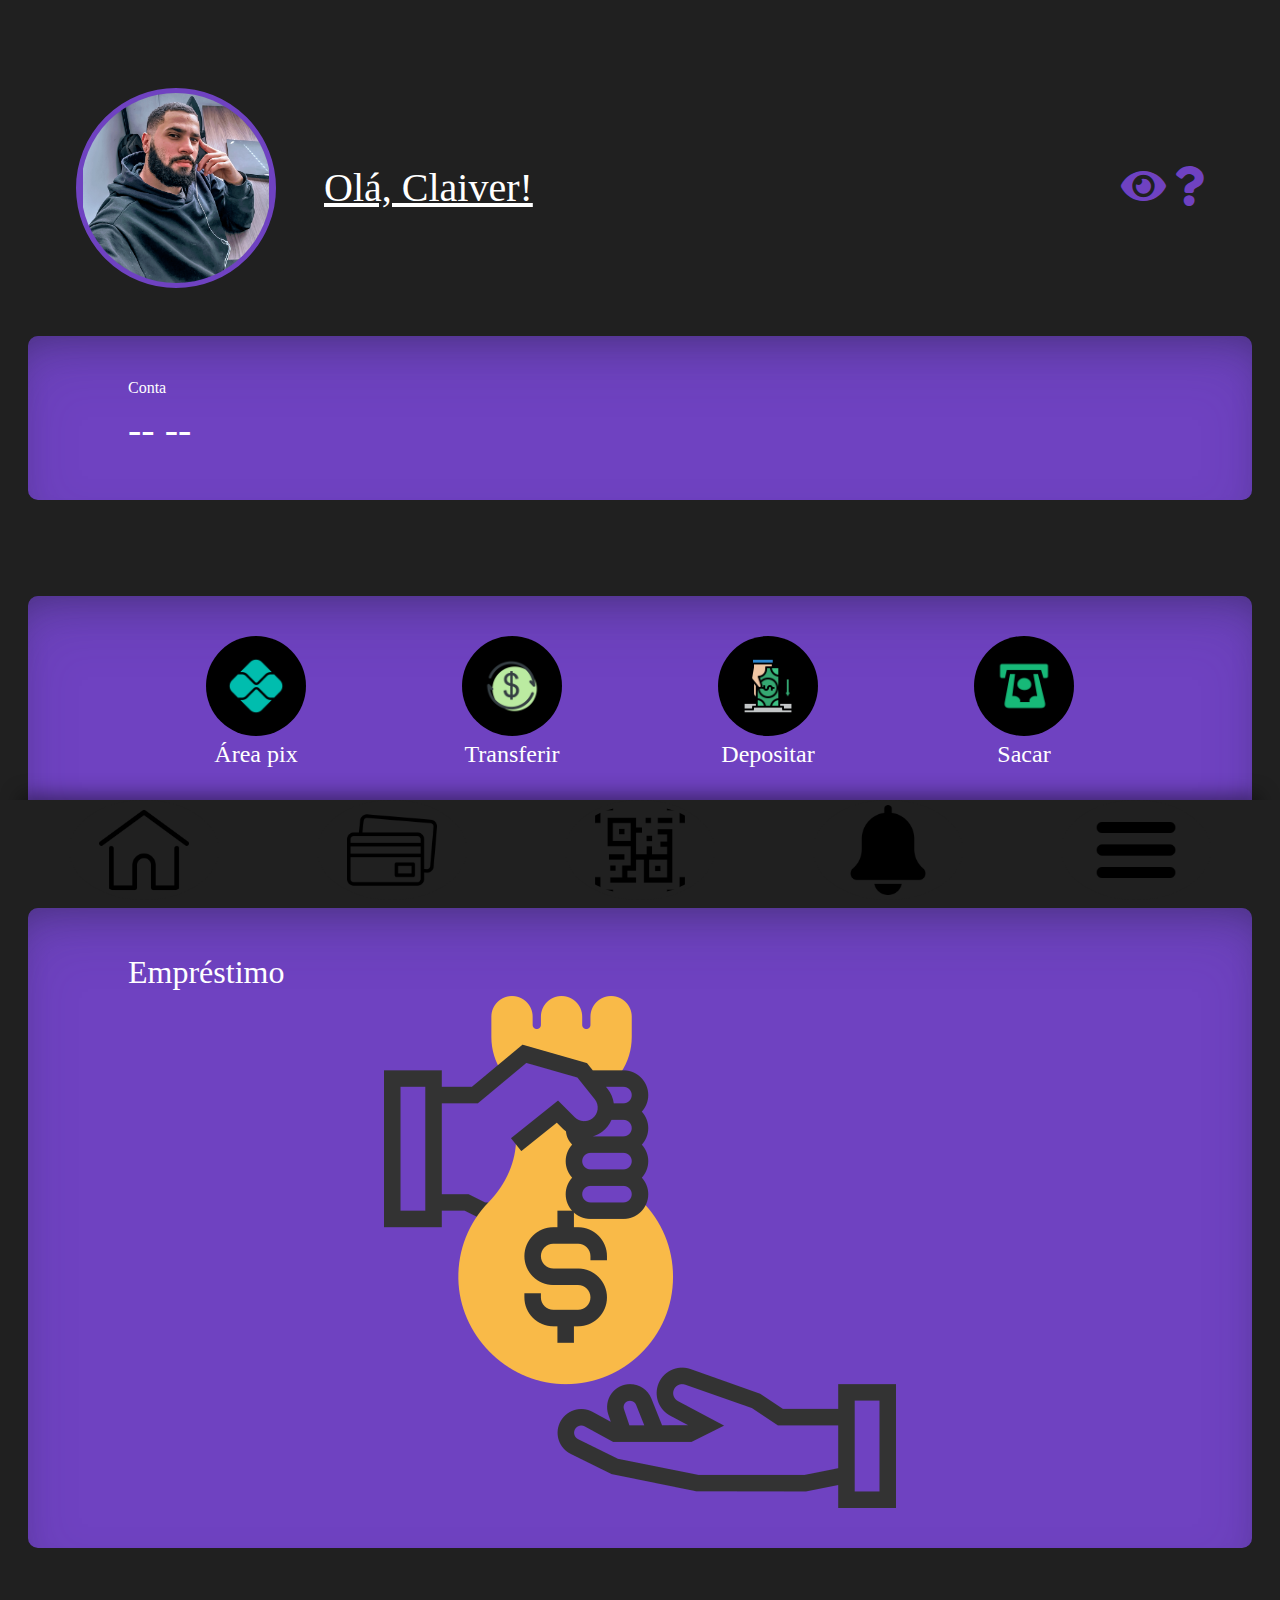
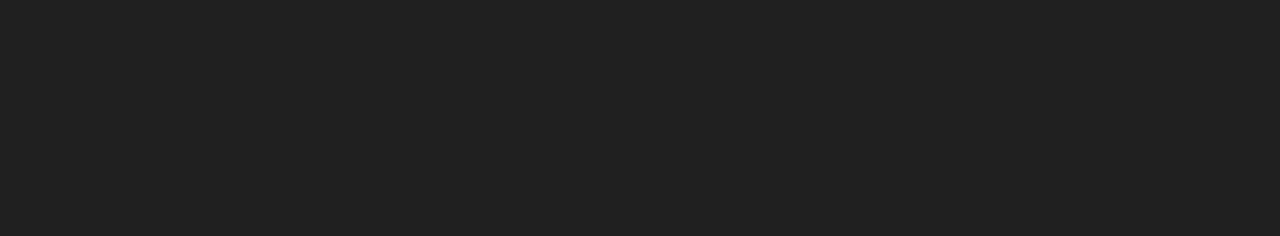
<file: index.html>
<!DOCTYPE html>
<html>
	<head>
		<title>Minha Fintech</title>
		<script src="https://cdn.jsdelivr.net/npm/bootstrap@5.0.0/dist/js/bootstrap.min.js"></script>
		<link rel="stylesheet" href="https://cdn.jsdelivr.net/npm/bootstrap@5.0.0/dist/css/bootstrap.min.css" />
		<link rel="stylesheet" type="text/css" href="styles.css" />
		<link rel="stylesheet" href="https://cdnjs.cloudflare.com/ajax/libs/font-awesome/5.15.3/css/all.min.css" />
	</head>
	<body>
		<div class="container-main">
			<div class="">
				<div class="py-5 row">
					<div class="col-6 d-flex align-items-center ps-5">
						<div class="me-5 logo-user">
							<img src="./assets/profile.jpg" alt="" srcset="" />
						</div>
						<div class="text-decoration-underline fs-1">Olá, Claiver!</div>
					</div>
					<div class="col-6 hide d-flex justify-content-end align-items-center view-quest pe-5">
						<div class="fs-1">
							<div class="" id="showMoney">
								<i class="fa fa-eye" role="button"></i>
							</div>
							<div class="hide" id="hideMoney">
								<i class="fa fa-eye-slash" role="button"></i>
							</div>
						</div>
						<div class="fs-1 ms-2">
							<i class="fa fa-question" role="button"></i>
						</div>
					</div>
					<div class="pt-5"></div>
					<div class="content-block col-12">
						<div>Conta</div>
						<div class="fs-1 hide" id="moneyValue">R$ 17.000,32</div>
						<div class="fs-1" id="moneyHidden">-- --</div>
					</div>
					<div class="py-5"></div>
					<div class="content-block col-12 d-flex">
						<div class="w-25 d-grid justify-content-center text-center">
							<a href="pix.html" class="link-unstyled">
								<div class="logo">
									<img src="./assets/logo-pix.png" alt="" srcset="" />
								</div>
								<span class="fs-4">Área pix</span>
							</a>
						</div>
						<div class="w-25 d-grid justify-content-center text-center">
							<a href="transferir.html" class="link-unstyled">
								<div class="logo">
									<img src="./assets/logo-transferir.png" alt="" srcset="" />
								</div>
								<span class="fs-4">Transferir</span>
							</a>
						</div>
						<div class="w-25 d-grid justify-content-center text-center">
							<a href="depositar.html" class="link-unstyled">
								<div class="logo">
									<img src="./assets/logo-depositar.png" alt="" srcset="" />
								</div>
							</a>
							<span class="fs-4">Depositar</span>
						</div>
						<div class="w-25 d-grid justify-content-center text-center">
							<a href="sacar.html" class="link-unstyled">
								<div class="logo">
									<img src="./assets/logo-sacar.png" alt="" srcset="" />
								</div>
							</a>
							<span class="fs-4">Sacar</span>
						</div>
					</div>
					<div class="py-5"></div>
					<div class="content-block col-12">
						<div class="fs-2">Empréstimo</div>
						<div class="emprestimo d-flex justify-content-center w-auto" role="button">
							<img src="./assets/icon-emprestimo.png" alt="" srcset="" />
						</div>
					</div>
				</div>

				<div class="pre-header"></div>
				<div class="col-12 d-flex text-center header">
					<div class="col"><img src="./assets/icon-casa.png" alt="" srcset="" /></div>
					<div class="col"><img src="./assets/icon-cartao.png" alt="" srcset="" /></div>
					<div class="col"><img src="./assets/icon-qrcode.png" alt="" srcset="" /></div>
					<div class="col"><img src="./assets/icon-notificacao.png" alt="" srcset="" /></div>
					<div class="col"><img src="./assets/icon-hamburguer.png" alt="" srcset="" /></div>
				</div>
			</div>
		</div>
		<script src="index.js"></script>
	</body>
</html>
</file>
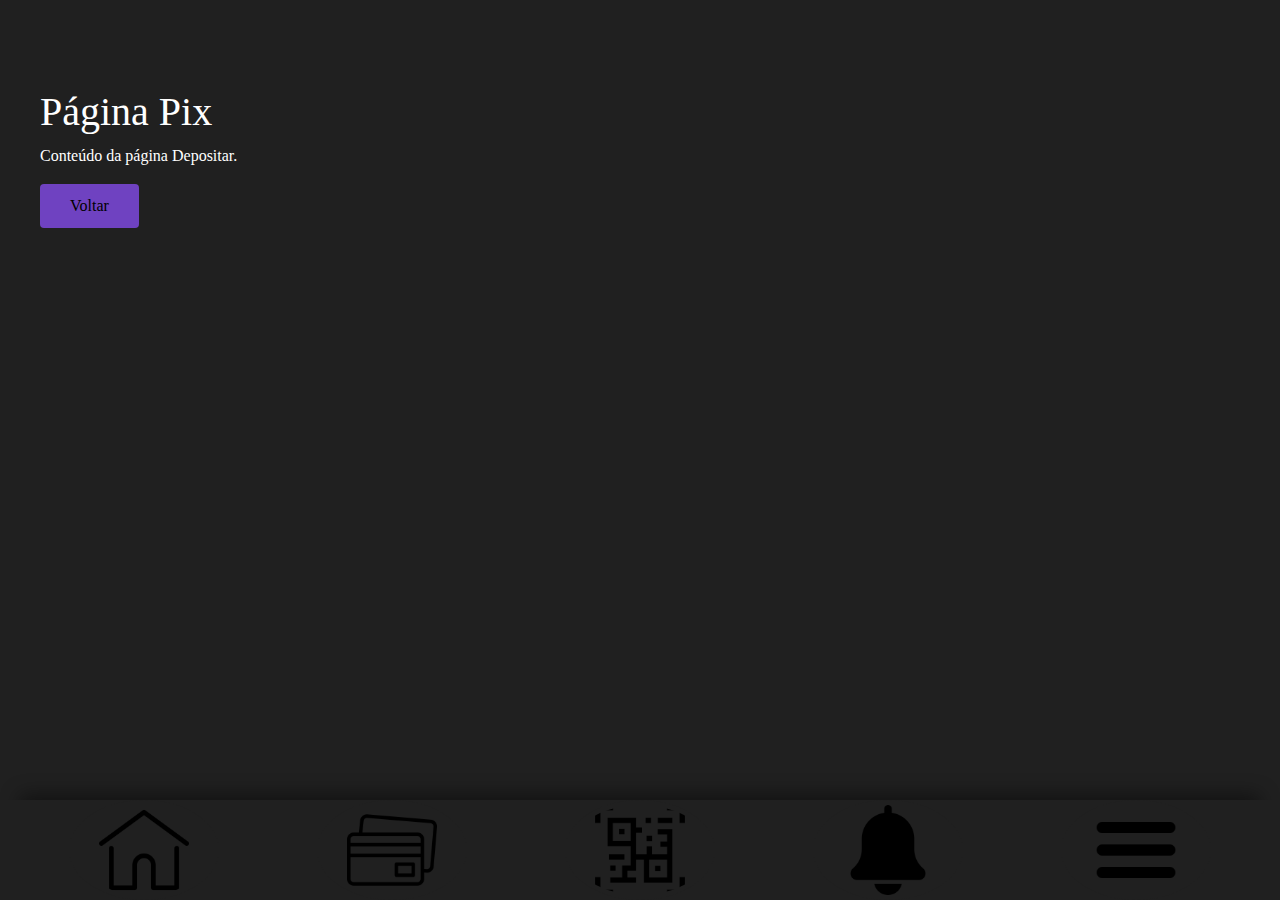
<file: depositar.html>
<!DOCTYPE html>
<html>
<head>
  <title>Página Pix</title>
  <script src="https://cdn.jsdelivr.net/npm/bootstrap@5.0.0/dist/js/bootstrap.min.js"></script>
  <link rel="stylesheet" href="https://cdn.jsdelivr.net/npm/bootstrap@5.0.0/dist/css/bootstrap.min.css" />
  <link rel="stylesheet" type="text/css" href="styles.css" />
  <link rel="stylesheet" href="https://cdnjs.cloudflare.com/ajax/libs/font-awesome/5.15.3/css/all.min.css" />
</head>
<body>
  <div class="container-main">
    <div class="py-5">
      <h1>Página Pix</h1>
      <p>Conteúdo da página Depositar.</p>
      <button onclick="goBack()">Voltar</button>
    </div>
  </div>
	<div class="pre-header"></div>
				<div class="col-12 d-flex text-center header">
					<div class="col"><img src="./assets/icon-casa.png" alt="" srcset="" /></div>
					<div class="col"><img src="./assets/icon-cartao.png" alt="" srcset="" /></div>
					<div class="col"><img src="./assets/icon-qrcode.png" alt="" srcset="" /></div>
					<div class="col"><img src="./assets/icon-notificacao.png" alt="" srcset="" /></div>
					<div class="col"><img src="./assets/icon-hamburguer.png" alt="" srcset="" /></div>
				</div>
  <script>
    function goBack() {
      window.history.back();
    }
  </script>
</body>
</html>
</file>
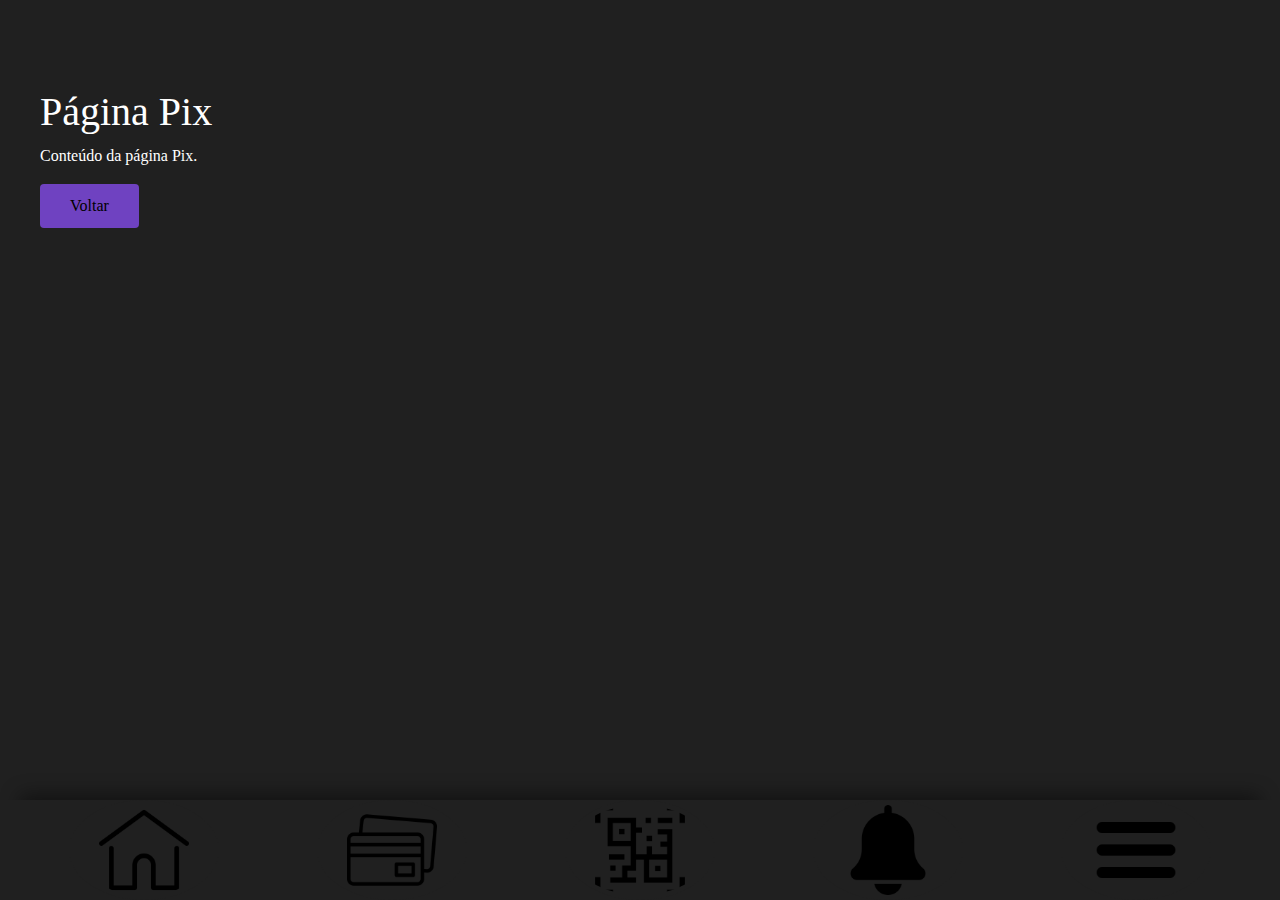
<file: pix.html>
<!DOCTYPE html>
<html>
<head>
  <title>Página Pix</title>
  <script src="https://cdn.jsdelivr.net/npm/bootstrap@5.0.0/dist/js/bootstrap.min.js"></script>
  <link rel="stylesheet" href="https://cdn.jsdelivr.net/npm/bootstrap@5.0.0/dist/css/bootstrap.min.css" />
  <link rel="stylesheet" type="text/css" href="styles.css" />
  <link rel="stylesheet" href="https://cdnjs.cloudflare.com/ajax/libs/font-awesome/5.15.3/css/all.min.css" />
</head>
<body>
  <div class="container-main">
    <div class="py-5">
      <h1>Página Pix</h1>
      <p>Conteúdo da página Pix.</p>
      <button onclick="goBack()">Voltar</button>
    </div>
  </div>
	<div class="pre-header"></div>
				<div class="col-12 d-flex text-center header">
					<div class="col"><img src="./assets/icon-casa.png" alt="" srcset="" /></div>
					<div class="col"><img src="./assets/icon-cartao.png" alt="" srcset="" /></div>
					<div class="col"><img src="./assets/icon-qrcode.png" alt="" srcset="" /></div>
					<div class="col"><img src="./assets/icon-notificacao.png" alt="" srcset="" /></div>
					<div class="col"><img src="./assets/icon-hamburguer.png" alt="" srcset="" /></div>
				</div>
  <script>
    function goBack() {
      window.history.back();
    }
  </script>
</body>
</html>
</file>
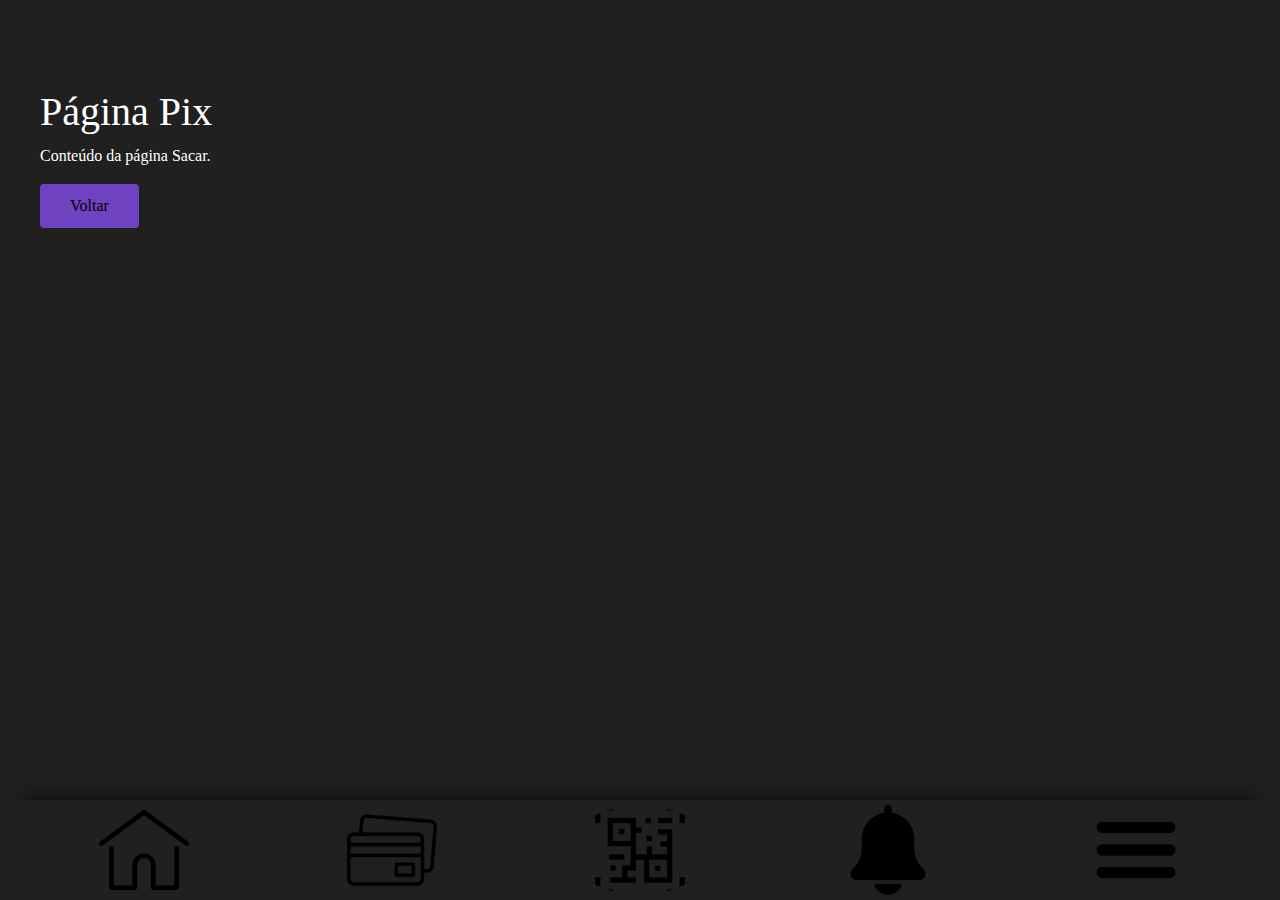
<file: sacar.html>
<!DOCTYPE html>
<html>
<head>
  <title>Página Pix</title>
  <script src="https://cdn.jsdelivr.net/npm/bootstrap@5.0.0/dist/js/bootstrap.min.js"></script>
  <link rel="stylesheet" href="https://cdn.jsdelivr.net/npm/bootstrap@5.0.0/dist/css/bootstrap.min.css" />
  <link rel="stylesheet" type="text/css" href="styles.css" />
  <link rel="stylesheet" href="https://cdnjs.cloudflare.com/ajax/libs/font-awesome/5.15.3/css/all.min.css" />
</head>
<body>
  <div class="container-main">
    <div class="py-5">
      <h1>Página Pix</h1>
      <p>Conteúdo da página Sacar.</p>
      <button onclick="goBack()">Voltar</button>
    </div>
  </div>
	<div class="pre-header"></div>
				<div class="col-12 d-flex text-center header">
					<div class="col"><img src="./assets/icon-casa.png" alt="" srcset="" /></div>
					<div class="col"><img src="./assets/icon-cartao.png" alt="" srcset="" /></div>
					<div class="col"><img src="./assets/icon-qrcode.png" alt="" srcset="" /></div>
					<div class="col"><img src="./assets/icon-notificacao.png" alt="" srcset="" /></div>
					<div class="col"><img src="./assets/icon-hamburguer.png" alt="" srcset="" /></div>
				</div>
  <script>
    function goBack() {
      window.history.back();
    }
  </script>
</body>
</html>
</file>
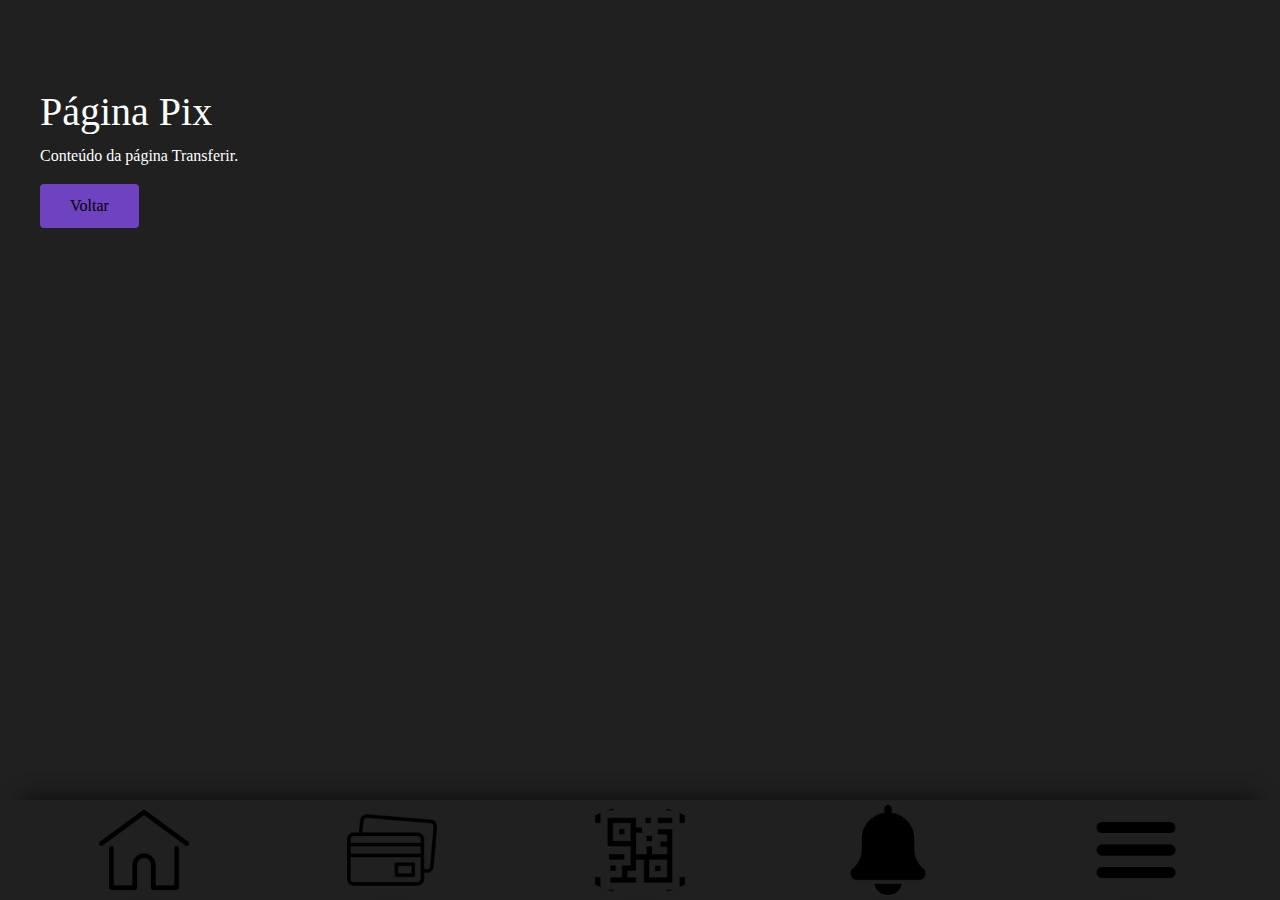
<file: transferir.html>
<!DOCTYPE html>
<html>
<head>
  <title>Página Pix</title>
  <script src="https://cdn.jsdelivr.net/npm/bootstrap@5.0.0/dist/js/bootstrap.min.js"></script>
  <link rel="stylesheet" href="https://cdn.jsdelivr.net/npm/bootstrap@5.0.0/dist/css/bootstrap.min.css" />
  <link rel="stylesheet" type="text/css" href="styles.css" />
  <link rel="stylesheet" href="https://cdnjs.cloudflare.com/ajax/libs/font-awesome/5.15.3/css/all.min.css" />
</head>
<body>
  <div class="container-main">
    <div class="py-5">
      <h1>Página Pix</h1>
      <p>Conteúdo da página Transferir.</p>
      <button onclick="goBack()">Voltar</button>
    </div>
  </div>
	<div class="pre-header"></div>
				<div class="col-12 d-flex text-center header">
					<div class="col"><img src="./assets/icon-casa.png" alt="" srcset="" /></div>
					<div class="col"><img src="./assets/icon-cartao.png" alt="" srcset="" /></div>
					<div class="col"><img src="./assets/icon-qrcode.png" alt="" srcset="" /></div>
					<div class="col"><img src="./assets/icon-notificacao.png" alt="" srcset="" /></div>
					<div class="col"><img src="./assets/icon-hamburguer.png" alt="" srcset="" /></div>
				</div>
  <script>
    function goBack() {
      window.history.back();
    }
  </script>
</body>
</html>
</file>
<file: styles.css>
:root {
    --background-color: rgb(32, 32, 32);
    --primary-color: #6f42c1;
    --text-color: white;
  }
  
  body {
    font-family: cursive;
    background-color: var(--background-color);
    color: var(--text-color);
    margin: 0;
    padding: 40px;
  }
  
  a {
    color: var(--text-color);
    text-decoration: none;
  }

  a:hover {
    color: var(--text-color);
  }
  
  button {
    background-color: var(--primary-color);
    border: none;
    padding: 10px 30px;
    border-radius: 4px;
  }
  
  .logo-user {
    width: 200px;
    height: 200px;
    border-radius: 50%;
    background-color: var(--primary-color);
    border: 5px solid var(--primary-color);
  }
  .logo-user img {
    width: 100%;
    height: 100%;
    object-fit: contain;
    border-radius: 50%;
  }
  
  .content-block {
    border-radius: 10px;
    background-color: var(--primary-color);
    padding: 40px 100px;
    box-shadow: inset 0px 30px 60px -12px rgba(50, 50, 93, 0.25), inset 0px 18px 36px -18px rgba(0, 0, 0, 0.3);
  }
  
  .content-block:hover {
    box-shadow: inset 0px -23px 25px 0px rgba(0, 0, 0, 0.17), inset 0px -36px 30px 0px rgba(0, 0, 0, 0.15),
      inset 0px -79px 40px 0px rgba(0, 0, 0, 0.1), 0px 2px 1px rgba(0, 0, 0, 0.06), 0px 4px 2px rgba(0, 0, 0, 0.09),
      0px 8px 4px rgba(0, 0, 0, 0.09), 0px 16px 8px rgba(0, 0, 0, 0.09), 0px 32px 16px rgba(0, 0, 0, 0.09);
  }
  
  .view-quest {
    color: var(--primary-color);
  }
  
  .logo {
    background-color: black;
    width: 100px;
    height: 100px;
    border-radius: 50%;
    cursor: pointer;
  }
  
  .logo img {
    width: 100px;
    height: 100px;
    padding: 20px;
  }
  
  .pre-header {
    height: 200px;
  }
  
  .header {
    position: fixed;
    bottom: 0;
    left: 0;
    width: 100%;
    background-color: var(--background-color);
    display: flex;
    align-items: center;
    justify-content: center;
    padding-bottom: 10px;
    box-shadow: 0px -25px 20px -20px rgba(0, 0, 0, 0.45);
    padding-inline: 200px;
    max-height: 100px;
    padding: 20px;
  }
  
  .header img {
    background-color: var(--background-color);
    padding: 5px;
    border-radius: 50%;
    max-height: 100px;
    width: 10px;
    transition: transform 1s;
  }
  
  .header div img {
    max-width: 150px;
    object-fit: contain;
    width: 100%;
    padding: 5px;
    transition: transform 1s;
  }
  
  .header img:hover {
    max-height: 100px;
    transform: scale(1.5);
    background-color: var(--background-color);
    padding: 5px;
    border-radius: 50%;
    box-shadow: 0px -25px 20px -20px rgba(0, 0, 0, 0.45);
    cursor: pointer;
  }
  
  @media (max-width: 992px) {
    .header {
      padding: 0 40px;
    }
    .header div img {
      max-width: 150px;
      object-fit: contain;
      width: 90%;
      padding: 5px;
      transition: transform 1s;
    }
  }
  
  .hide {
    display: none;
  }
  
  .show {
    display: block;
  }
</file>
